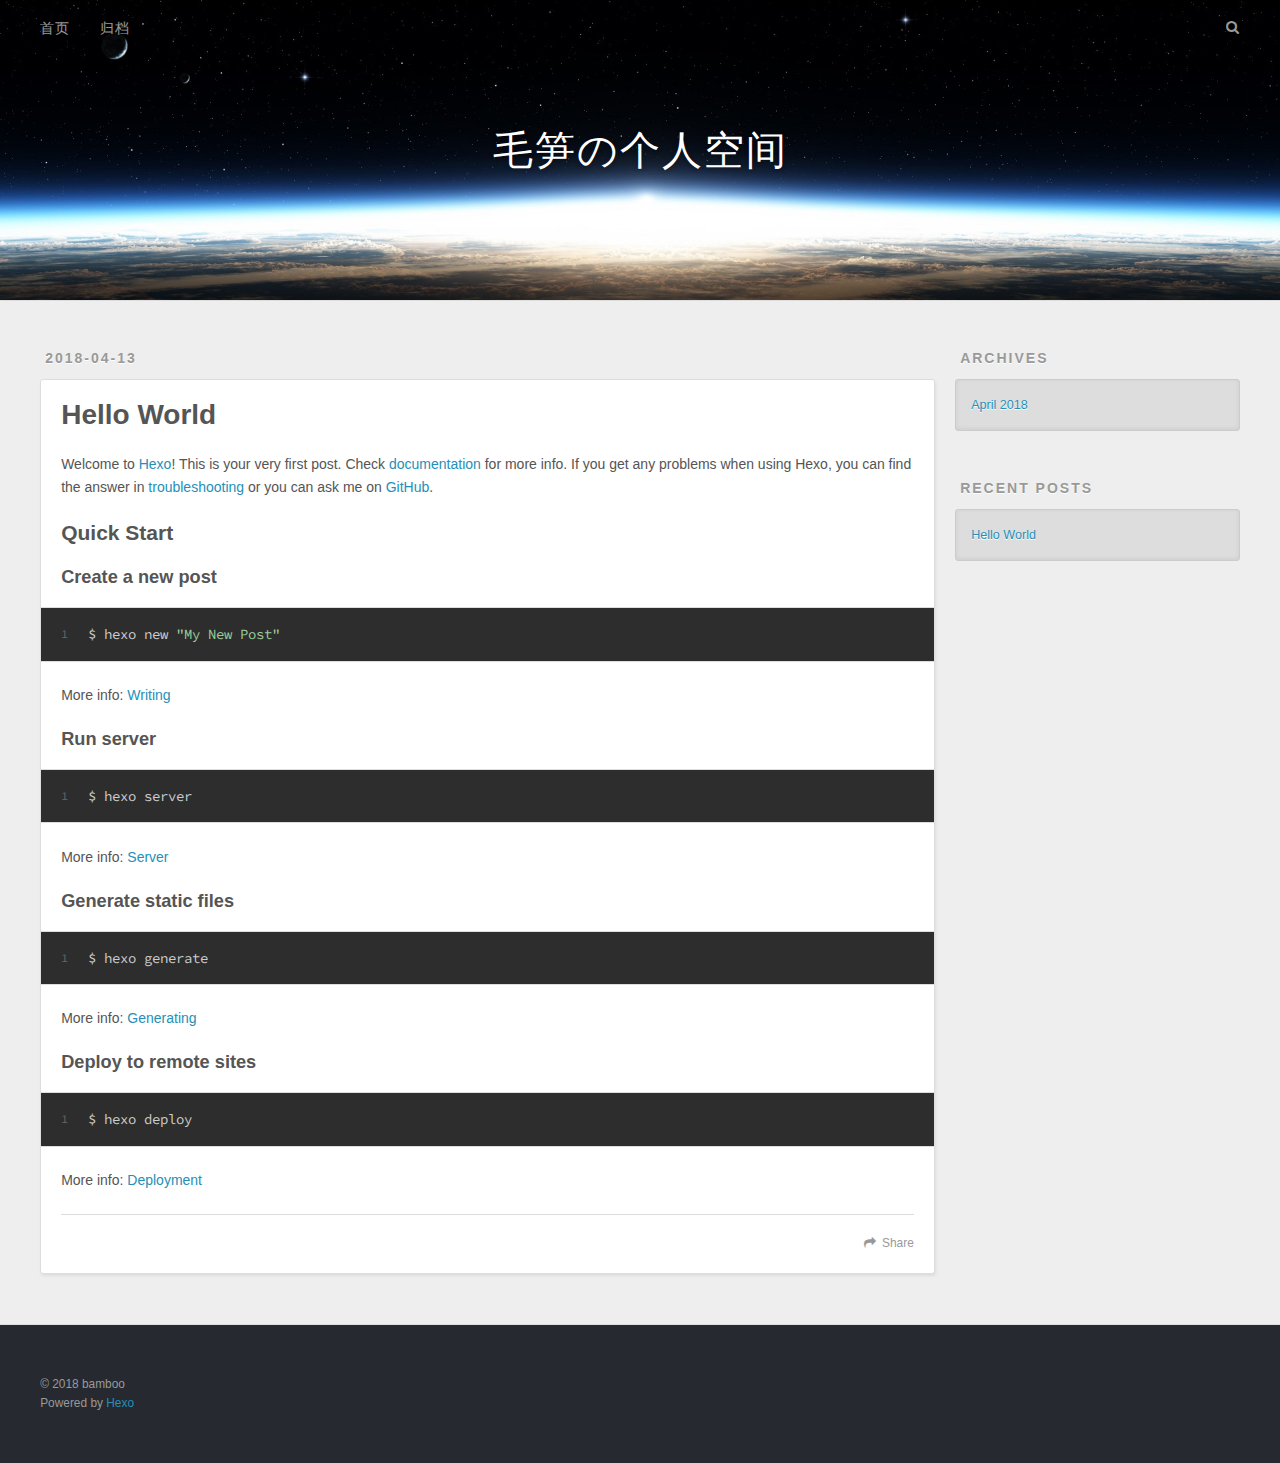
<file: index.html>
<!DOCTYPE html>
<html>
<head>
  <meta charset="utf-8">
  

  
  <title>毛笋の个人空间</title>
  <meta name="viewport" content="width=device-width, initial-scale=1, maximum-scale=1">
  <meta name="description" content="一个树洞~">
<meta property="og:type" content="website">
<meta property="og:title" content="毛笋の个人空间">
<meta property="og:url" content="http://yoursite.com/index.html">
<meta property="og:site_name" content="毛笋の个人空间">
<meta property="og:description" content="一个树洞~">
<meta property="og:locale" content="zh-Hans">
<meta name="twitter:card" content="summary">
<meta name="twitter:title" content="毛笋の个人空间">
<meta name="twitter:description" content="一个树洞~">
  
  
    <link rel="icon" href="/favicon.png">
  
  
    <link href="//fonts.googleapis.com/css?family=Source+Code+Pro" rel="stylesheet" type="text/css">
  
  <link rel="stylesheet" href="/css/style.css">
</head>

<body>
  <div id="container">
    <div id="wrap">
      <header id="header">
  <div id="banner"></div>
  <div id="header-outer" class="outer">
    <div id="header-title" class="inner">
      <h1 id="logo-wrap">
        <a href="/" id="logo">毛笋の个人空间</a>
      </h1>
      
    </div>
    <div id="header-inner" class="inner">
      <nav id="main-nav">
        <a id="main-nav-toggle" class="nav-icon"></a>
        
          <a class="main-nav-link" href="/">首页</a>
        
          <a class="main-nav-link" href="/archives">归档</a>
        
      </nav>
      <nav id="sub-nav">
        
        <a id="nav-search-btn" class="nav-icon" title="Search"></a>
      </nav>
      <div id="search-form-wrap">
        <form action="//google.com/search" method="get" accept-charset="UTF-8" class="search-form"><input type="search" name="q" class="search-form-input" placeholder="Search"><button type="submit" class="search-form-submit">&#xF002;</button><input type="hidden" name="sitesearch" value="http://yoursite.com"></form>
      </div>
    </div>
  </div>
</header>
      <div class="outer">
        <section id="main">
  
    <article id="post-hello-world" class="article article-type-post" itemscope itemprop="blogPost">
  <div class="article-meta">
    <a href="/2018/04/13/hello-world/" class="article-date">
  <time datetime="2018-04-13T14:34:52.463Z" itemprop="datePublished">2018-04-13</time>
</a>
    
  </div>
  <div class="article-inner">
    
    
      <header class="article-header">
        
  
    <h1 itemprop="name">
      <a class="article-title" href="/2018/04/13/hello-world/">Hello World</a>
    </h1>
  

      </header>
    
    <div class="article-entry" itemprop="articleBody">
      
        <p>Welcome to <a href="https://hexo.io/" target="_blank" rel="noopener">Hexo</a>! This is your very first post. Check <a href="https://hexo.io/docs/" target="_blank" rel="noopener">documentation</a> for more info. If you get any problems when using Hexo, you can find the answer in <a href="https://hexo.io/docs/troubleshooting.html" target="_blank" rel="noopener">troubleshooting</a> or you can ask me on <a href="https://github.com/hexojs/hexo/issues" target="_blank" rel="noopener">GitHub</a>.</p>
<h2 id="Quick-Start"><a href="#Quick-Start" class="headerlink" title="Quick Start"></a>Quick Start</h2><h3 id="Create-a-new-post"><a href="#Create-a-new-post" class="headerlink" title="Create a new post"></a>Create a new post</h3><figure class="highlight bash"><table><tr><td class="gutter"><pre><span class="line">1</span><br></pre></td><td class="code"><pre><span class="line">$ hexo new <span class="string">"My New Post"</span></span><br></pre></td></tr></table></figure>
<p>More info: <a href="https://hexo.io/docs/writing.html" target="_blank" rel="noopener">Writing</a></p>
<h3 id="Run-server"><a href="#Run-server" class="headerlink" title="Run server"></a>Run server</h3><figure class="highlight bash"><table><tr><td class="gutter"><pre><span class="line">1</span><br></pre></td><td class="code"><pre><span class="line">$ hexo server</span><br></pre></td></tr></table></figure>
<p>More info: <a href="https://hexo.io/docs/server.html" target="_blank" rel="noopener">Server</a></p>
<h3 id="Generate-static-files"><a href="#Generate-static-files" class="headerlink" title="Generate static files"></a>Generate static files</h3><figure class="highlight bash"><table><tr><td class="gutter"><pre><span class="line">1</span><br></pre></td><td class="code"><pre><span class="line">$ hexo generate</span><br></pre></td></tr></table></figure>
<p>More info: <a href="https://hexo.io/docs/generating.html" target="_blank" rel="noopener">Generating</a></p>
<h3 id="Deploy-to-remote-sites"><a href="#Deploy-to-remote-sites" class="headerlink" title="Deploy to remote sites"></a>Deploy to remote sites</h3><figure class="highlight bash"><table><tr><td class="gutter"><pre><span class="line">1</span><br></pre></td><td class="code"><pre><span class="line">$ hexo deploy</span><br></pre></td></tr></table></figure>
<p>More info: <a href="https://hexo.io/docs/deployment.html" target="_blank" rel="noopener">Deployment</a></p>

      
    </div>
    <footer class="article-footer">
      <a data-url="http://yoursite.com/2018/04/13/hello-world/" data-id="cjfyu15y60000vwuedxkvojrx" class="article-share-link">Share</a>
      
      
    </footer>
  </div>
  
</article>


  


</section>
        
          <aside id="sidebar">
  
    

  
    

  
    
  
    
  <div class="widget-wrap">
    <h3 class="widget-title">Archives</h3>
    <div class="widget">
      <ul class="archive-list"><li class="archive-list-item"><a class="archive-list-link" href="/archives/2018/04/">April 2018</a></li></ul>
    </div>
  </div>


  
    
  <div class="widget-wrap">
    <h3 class="widget-title">Recent Posts</h3>
    <div class="widget">
      <ul>
        
          <li>
            <a href="/2018/04/13/hello-world/">Hello World</a>
          </li>
        
      </ul>
    </div>
  </div>

  
</aside>
        
      </div>
      <footer id="footer">
  
  <div class="outer">
    <div id="footer-info" class="inner">
      &copy; 2018 bamboo<br>
      Powered by <a href="http://hexo.io/" target="_blank">Hexo</a>
    </div>
  </div>
</footer>
    </div>
    <nav id="mobile-nav">
  
    <a href="/" class="mobile-nav-link">首页</a>
  
    <a href="/archives" class="mobile-nav-link">归档</a>
  
</nav>
    

<script src="//ajax.googleapis.com/ajax/libs/jquery/2.0.3/jquery.min.js"></script>


  <link rel="stylesheet" href="/fancybox/jquery.fancybox.css">
  <script src="/fancybox/jquery.fancybox.pack.js"></script>


<script src="/js/script.js"></script>



  </div>
</body>
</html>
</file>
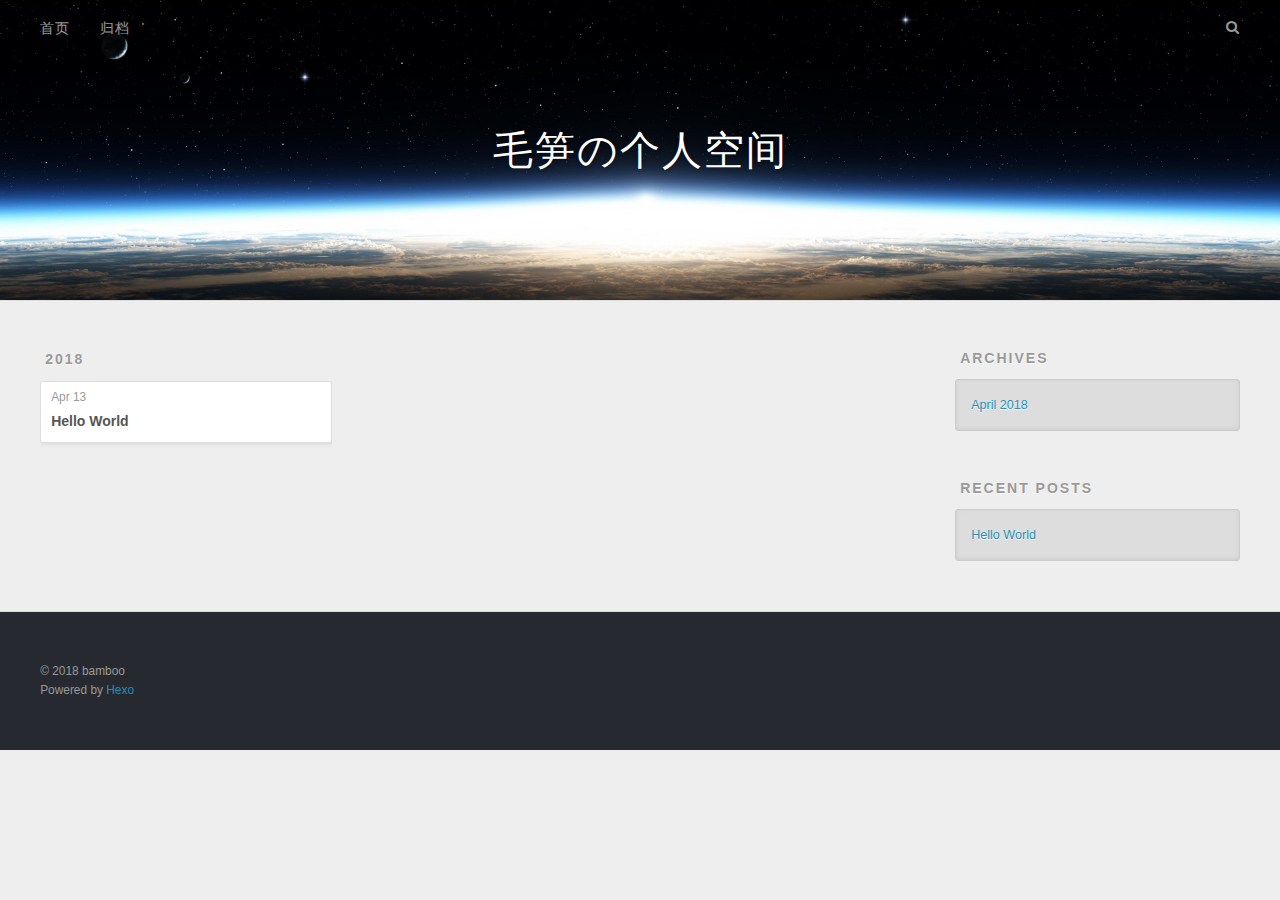
<file: archives/index.html>
<!DOCTYPE html>
<html>
<head>
  <meta charset="utf-8">
  

  
  <title>Archives | 毛笋の个人空间</title>
  <meta name="viewport" content="width=device-width, initial-scale=1, maximum-scale=1">
  <meta name="description" content="一个树洞~">
<meta property="og:type" content="website">
<meta property="og:title" content="毛笋の个人空间">
<meta property="og:url" content="http://yoursite.com/archives/index.html">
<meta property="og:site_name" content="毛笋の个人空间">
<meta property="og:description" content="一个树洞~">
<meta property="og:locale" content="zh-Hans">
<meta name="twitter:card" content="summary">
<meta name="twitter:title" content="毛笋の个人空间">
<meta name="twitter:description" content="一个树洞~">
  
  
    <link rel="icon" href="/favicon.png">
  
  
    <link href="//fonts.googleapis.com/css?family=Source+Code+Pro" rel="stylesheet" type="text/css">
  
  <link rel="stylesheet" href="/css/style.css">
</head>

<body>
  <div id="container">
    <div id="wrap">
      <header id="header">
  <div id="banner"></div>
  <div id="header-outer" class="outer">
    <div id="header-title" class="inner">
      <h1 id="logo-wrap">
        <a href="/" id="logo">毛笋の个人空间</a>
      </h1>
      
    </div>
    <div id="header-inner" class="inner">
      <nav id="main-nav">
        <a id="main-nav-toggle" class="nav-icon"></a>
        
          <a class="main-nav-link" href="/">首页</a>
        
          <a class="main-nav-link" href="/archives">归档</a>
        
      </nav>
      <nav id="sub-nav">
        
        <a id="nav-search-btn" class="nav-icon" title="Search"></a>
      </nav>
      <div id="search-form-wrap">
        <form action="//google.com/search" method="get" accept-charset="UTF-8" class="search-form"><input type="search" name="q" class="search-form-input" placeholder="Search"><button type="submit" class="search-form-submit">&#xF002;</button><input type="hidden" name="sitesearch" value="http://yoursite.com"></form>
      </div>
    </div>
  </div>
</header>
      <div class="outer">
        <section id="main">
  
  
    
    
      
      
      <section class="archives-wrap">
        <div class="archive-year-wrap">
          <a href="/archives/2018" class="archive-year">2018</a>
        </div>
        <div class="archives">
    
    <article class="archive-article archive-type-post">
  <div class="archive-article-inner">
    <header class="archive-article-header">
      <a href="/2018/04/13/hello-world/" class="archive-article-date">
  <time datetime="2018-04-13T14:34:52.463Z" itemprop="datePublished">Apr 13</time>
</a>
      
  
    <h1 itemprop="name">
      <a class="archive-article-title" href="/2018/04/13/hello-world/">Hello World</a>
    </h1>
  

    </header>
  </div>
</article>
  
  
    </div></section>
  


</section>
        
          <aside id="sidebar">
  
    

  
    

  
    
  
    
  <div class="widget-wrap">
    <h3 class="widget-title">Archives</h3>
    <div class="widget">
      <ul class="archive-list"><li class="archive-list-item"><a class="archive-list-link" href="/archives/2018/04/">April 2018</a></li></ul>
    </div>
  </div>


  
    
  <div class="widget-wrap">
    <h3 class="widget-title">Recent Posts</h3>
    <div class="widget">
      <ul>
        
          <li>
            <a href="/2018/04/13/hello-world/">Hello World</a>
          </li>
        
      </ul>
    </div>
  </div>

  
</aside>
        
      </div>
      <footer id="footer">
  
  <div class="outer">
    <div id="footer-info" class="inner">
      &copy; 2018 bamboo<br>
      Powered by <a href="http://hexo.io/" target="_blank">Hexo</a>
    </div>
  </div>
</footer>
    </div>
    <nav id="mobile-nav">
  
    <a href="/" class="mobile-nav-link">首页</a>
  
    <a href="/archives" class="mobile-nav-link">归档</a>
  
</nav>
    

<script src="//ajax.googleapis.com/ajax/libs/jquery/2.0.3/jquery.min.js"></script>


  <link rel="stylesheet" href="/fancybox/jquery.fancybox.css">
  <script src="/fancybox/jquery.fancybox.pack.js"></script>


<script src="/js/script.js"></script>



  </div>
</body>
</html>
</file>
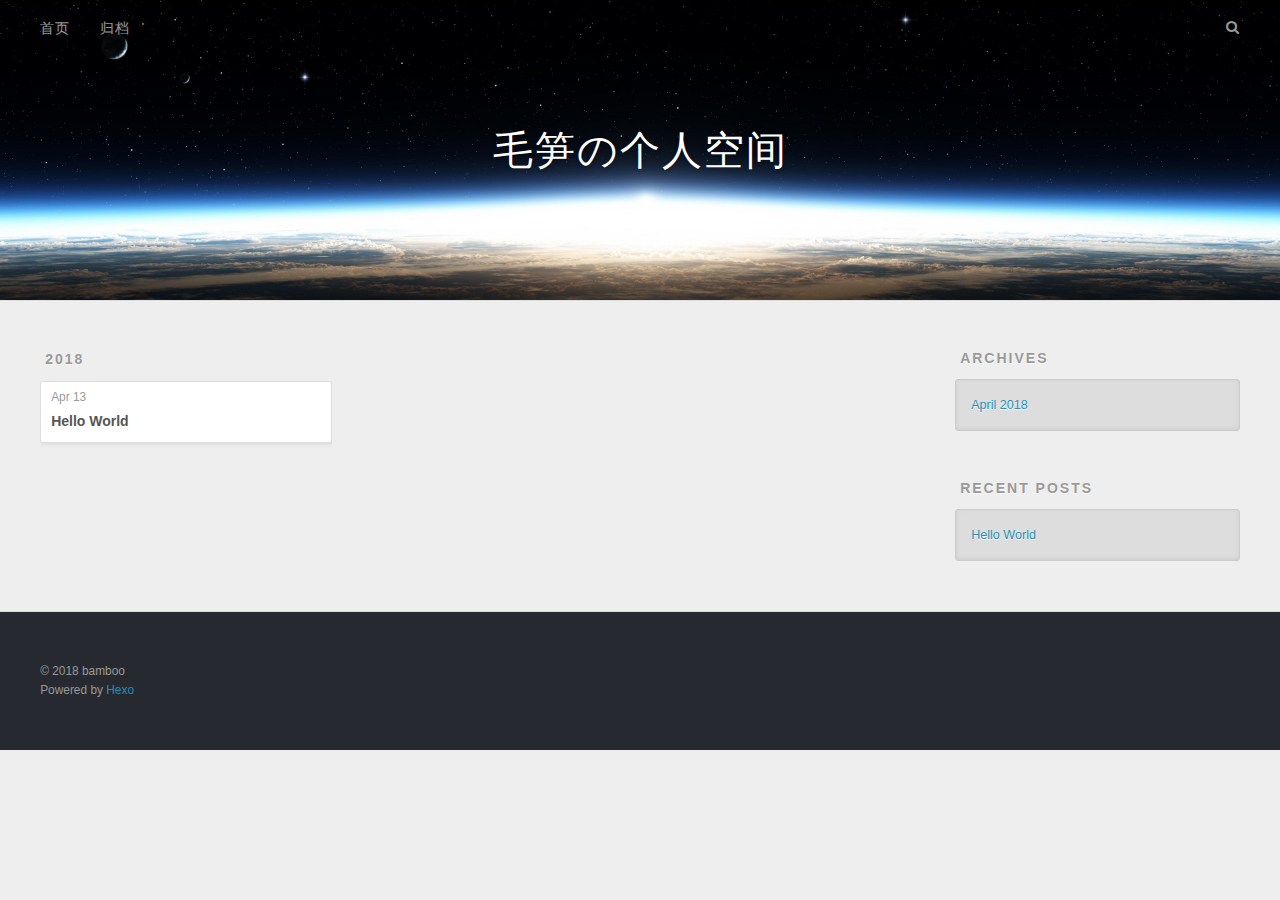
<file: archives/2018/index.html>
<!DOCTYPE html>
<html>
<head>
  <meta charset="utf-8">
  

  
  <title>Archives: 2018 | 毛笋の个人空间</title>
  <meta name="viewport" content="width=device-width, initial-scale=1, maximum-scale=1">
  <meta name="description" content="一个树洞~">
<meta property="og:type" content="website">
<meta property="og:title" content="毛笋の个人空间">
<meta property="og:url" content="http://yoursite.com/archives/2018/index.html">
<meta property="og:site_name" content="毛笋の个人空间">
<meta property="og:description" content="一个树洞~">
<meta property="og:locale" content="zh-Hans">
<meta name="twitter:card" content="summary">
<meta name="twitter:title" content="毛笋の个人空间">
<meta name="twitter:description" content="一个树洞~">
  
  
    <link rel="icon" href="/favicon.png">
  
  
    <link href="//fonts.googleapis.com/css?family=Source+Code+Pro" rel="stylesheet" type="text/css">
  
  <link rel="stylesheet" href="/css/style.css">
</head>

<body>
  <div id="container">
    <div id="wrap">
      <header id="header">
  <div id="banner"></div>
  <div id="header-outer" class="outer">
    <div id="header-title" class="inner">
      <h1 id="logo-wrap">
        <a href="/" id="logo">毛笋の个人空间</a>
      </h1>
      
    </div>
    <div id="header-inner" class="inner">
      <nav id="main-nav">
        <a id="main-nav-toggle" class="nav-icon"></a>
        
          <a class="main-nav-link" href="/">首页</a>
        
          <a class="main-nav-link" href="/archives">归档</a>
        
      </nav>
      <nav id="sub-nav">
        
        <a id="nav-search-btn" class="nav-icon" title="Search"></a>
      </nav>
      <div id="search-form-wrap">
        <form action="//google.com/search" method="get" accept-charset="UTF-8" class="search-form"><input type="search" name="q" class="search-form-input" placeholder="Search"><button type="submit" class="search-form-submit">&#xF002;</button><input type="hidden" name="sitesearch" value="http://yoursite.com"></form>
      </div>
    </div>
  </div>
</header>
      <div class="outer">
        <section id="main">
  
  
    
    
      
      
      <section class="archives-wrap">
        <div class="archive-year-wrap">
          <a href="/archives/2018" class="archive-year">2018</a>
        </div>
        <div class="archives">
    
    <article class="archive-article archive-type-post">
  <div class="archive-article-inner">
    <header class="archive-article-header">
      <a href="/2018/04/13/hello-world/" class="archive-article-date">
  <time datetime="2018-04-13T14:34:52.463Z" itemprop="datePublished">Apr 13</time>
</a>
      
  
    <h1 itemprop="name">
      <a class="archive-article-title" href="/2018/04/13/hello-world/">Hello World</a>
    </h1>
  

    </header>
  </div>
</article>
  
  
    </div></section>
  


</section>
        
          <aside id="sidebar">
  
    

  
    

  
    
  
    
  <div class="widget-wrap">
    <h3 class="widget-title">Archives</h3>
    <div class="widget">
      <ul class="archive-list"><li class="archive-list-item"><a class="archive-list-link" href="/archives/2018/04/">April 2018</a></li></ul>
    </div>
  </div>


  
    
  <div class="widget-wrap">
    <h3 class="widget-title">Recent Posts</h3>
    <div class="widget">
      <ul>
        
          <li>
            <a href="/2018/04/13/hello-world/">Hello World</a>
          </li>
        
      </ul>
    </div>
  </div>

  
</aside>
        
      </div>
      <footer id="footer">
  
  <div class="outer">
    <div id="footer-info" class="inner">
      &copy; 2018 bamboo<br>
      Powered by <a href="http://hexo.io/" target="_blank">Hexo</a>
    </div>
  </div>
</footer>
    </div>
    <nav id="mobile-nav">
  
    <a href="/" class="mobile-nav-link">首页</a>
  
    <a href="/archives" class="mobile-nav-link">归档</a>
  
</nav>
    

<script src="//ajax.googleapis.com/ajax/libs/jquery/2.0.3/jquery.min.js"></script>


  <link rel="stylesheet" href="/fancybox/jquery.fancybox.css">
  <script src="/fancybox/jquery.fancybox.pack.js"></script>


<script src="/js/script.js"></script>



  </div>
</body>
</html>
</file>
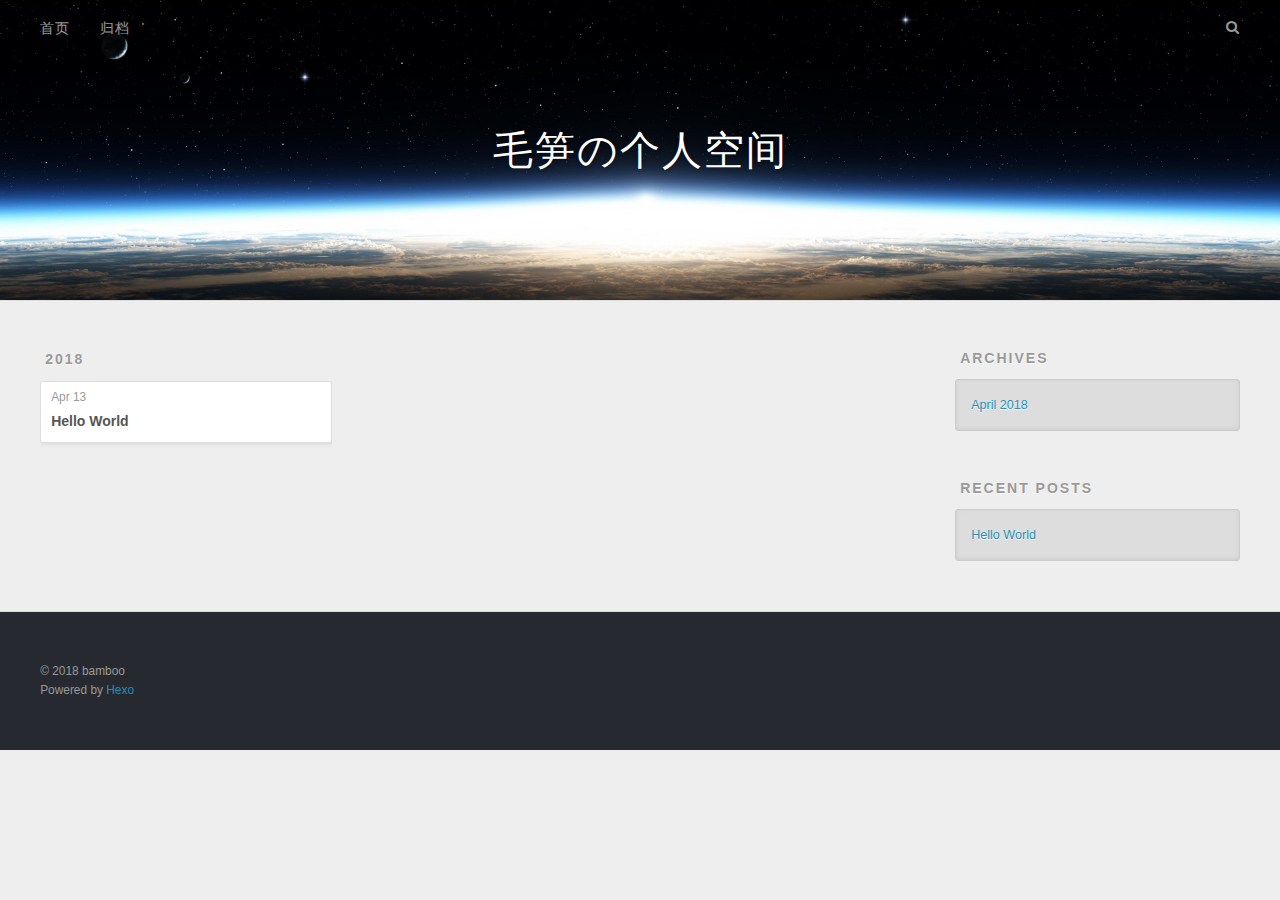
<file: archives/2018/04/index.html>
<!DOCTYPE html>
<html>
<head>
  <meta charset="utf-8">
  

  
  <title>Archives: 2018/4 | 毛笋の个人空间</title>
  <meta name="viewport" content="width=device-width, initial-scale=1, maximum-scale=1">
  <meta name="description" content="一个树洞~">
<meta property="og:type" content="website">
<meta property="og:title" content="毛笋の个人空间">
<meta property="og:url" content="http://yoursite.com/archives/2018/04/index.html">
<meta property="og:site_name" content="毛笋の个人空间">
<meta property="og:description" content="一个树洞~">
<meta property="og:locale" content="zh-Hans">
<meta name="twitter:card" content="summary">
<meta name="twitter:title" content="毛笋の个人空间">
<meta name="twitter:description" content="一个树洞~">
  
  
    <link rel="icon" href="/favicon.png">
  
  
    <link href="//fonts.googleapis.com/css?family=Source+Code+Pro" rel="stylesheet" type="text/css">
  
  <link rel="stylesheet" href="/css/style.css">
</head>

<body>
  <div id="container">
    <div id="wrap">
      <header id="header">
  <div id="banner"></div>
  <div id="header-outer" class="outer">
    <div id="header-title" class="inner">
      <h1 id="logo-wrap">
        <a href="/" id="logo">毛笋の个人空间</a>
      </h1>
      
    </div>
    <div id="header-inner" class="inner">
      <nav id="main-nav">
        <a id="main-nav-toggle" class="nav-icon"></a>
        
          <a class="main-nav-link" href="/">首页</a>
        
          <a class="main-nav-link" href="/archives">归档</a>
        
      </nav>
      <nav id="sub-nav">
        
        <a id="nav-search-btn" class="nav-icon" title="Search"></a>
      </nav>
      <div id="search-form-wrap">
        <form action="//google.com/search" method="get" accept-charset="UTF-8" class="search-form"><input type="search" name="q" class="search-form-input" placeholder="Search"><button type="submit" class="search-form-submit">&#xF002;</button><input type="hidden" name="sitesearch" value="http://yoursite.com"></form>
      </div>
    </div>
  </div>
</header>
      <div class="outer">
        <section id="main">
  
  
    
    
      
      
      <section class="archives-wrap">
        <div class="archive-year-wrap">
          <a href="/archives/2018" class="archive-year">2018</a>
        </div>
        <div class="archives">
    
    <article class="archive-article archive-type-post">
  <div class="archive-article-inner">
    <header class="archive-article-header">
      <a href="/2018/04/13/hello-world/" class="archive-article-date">
  <time datetime="2018-04-13T14:34:52.463Z" itemprop="datePublished">Apr 13</time>
</a>
      
  
    <h1 itemprop="name">
      <a class="archive-article-title" href="/2018/04/13/hello-world/">Hello World</a>
    </h1>
  

    </header>
  </div>
</article>
  
  
    </div></section>
  


</section>
        
          <aside id="sidebar">
  
    

  
    

  
    
  
    
  <div class="widget-wrap">
    <h3 class="widget-title">Archives</h3>
    <div class="widget">
      <ul class="archive-list"><li class="archive-list-item"><a class="archive-list-link" href="/archives/2018/04/">April 2018</a></li></ul>
    </div>
  </div>


  
    
  <div class="widget-wrap">
    <h3 class="widget-title">Recent Posts</h3>
    <div class="widget">
      <ul>
        
          <li>
            <a href="/2018/04/13/hello-world/">Hello World</a>
          </li>
        
      </ul>
    </div>
  </div>

  
</aside>
        
      </div>
      <footer id="footer">
  
  <div class="outer">
    <div id="footer-info" class="inner">
      &copy; 2018 bamboo<br>
      Powered by <a href="http://hexo.io/" target="_blank">Hexo</a>
    </div>
  </div>
</footer>
    </div>
    <nav id="mobile-nav">
  
    <a href="/" class="mobile-nav-link">首页</a>
  
    <a href="/archives" class="mobile-nav-link">归档</a>
  
</nav>
    

<script src="//ajax.googleapis.com/ajax/libs/jquery/2.0.3/jquery.min.js"></script>


  <link rel="stylesheet" href="/fancybox/jquery.fancybox.css">
  <script src="/fancybox/jquery.fancybox.pack.js"></script>


<script src="/js/script.js"></script>



  </div>
</body>
</html>
</file>
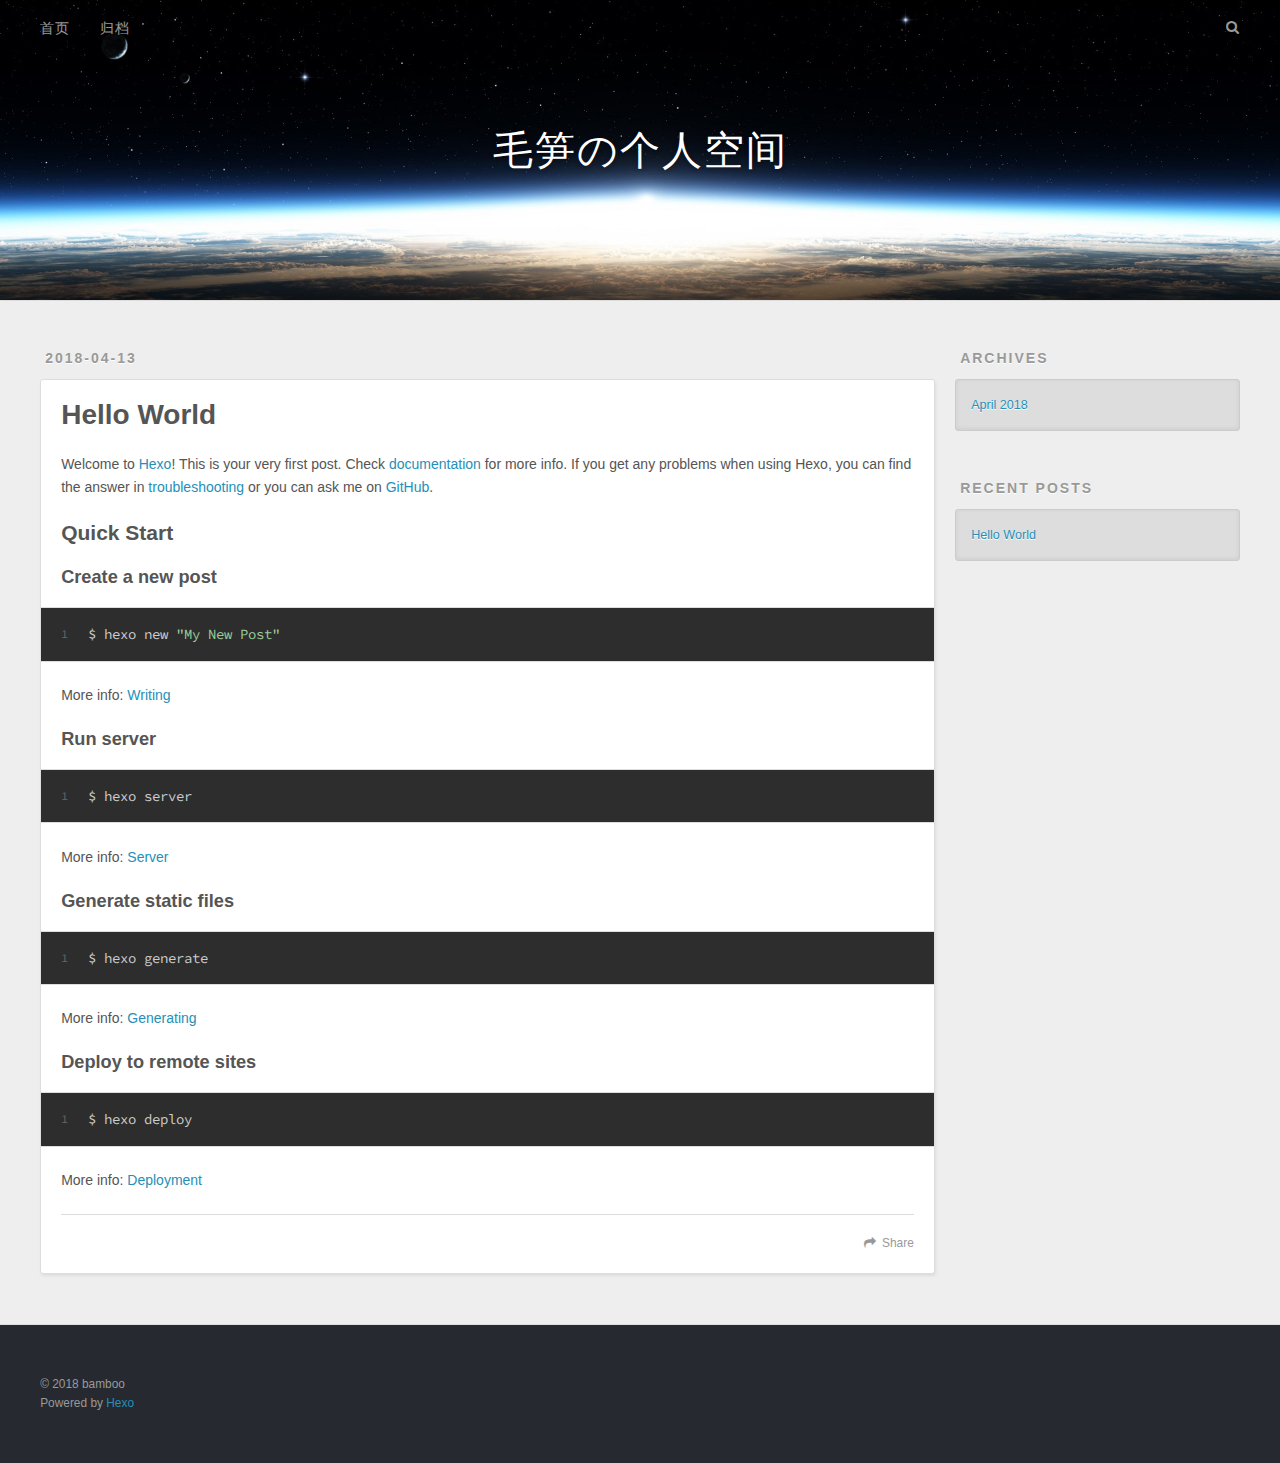
<file: 2018/04/13/hello-world/index.html>
<!DOCTYPE html>
<html>
<head>
  <meta charset="utf-8">
  

  
  <title>Hello World | 毛笋の个人空间</title>
  <meta name="viewport" content="width=device-width, initial-scale=1, maximum-scale=1">
  <meta name="description" content="Welcome to Hexo! This is your very first post. Check documentation for more info. If you get any problems when using Hexo, you can find the answer in troubleshooting or you can ask me on GitHub. Quick">
<meta property="og:type" content="article">
<meta property="og:title" content="Hello World">
<meta property="og:url" content="http://yoursite.com/2018/04/13/hello-world/index.html">
<meta property="og:site_name" content="毛笋の个人空间">
<meta property="og:description" content="Welcome to Hexo! This is your very first post. Check documentation for more info. If you get any problems when using Hexo, you can find the answer in troubleshooting or you can ask me on GitHub. Quick">
<meta property="og:locale" content="zh-Hans">
<meta property="og:updated_time" content="2018-04-13T14:34:52.463Z">
<meta name="twitter:card" content="summary">
<meta name="twitter:title" content="Hello World">
<meta name="twitter:description" content="Welcome to Hexo! This is your very first post. Check documentation for more info. If you get any problems when using Hexo, you can find the answer in troubleshooting or you can ask me on GitHub. Quick">
  
  
    <link rel="icon" href="/favicon.png">
  
  
    <link href="//fonts.googleapis.com/css?family=Source+Code+Pro" rel="stylesheet" type="text/css">
  
  <link rel="stylesheet" href="/css/style.css">
</head>

<body>
  <div id="container">
    <div id="wrap">
      <header id="header">
  <div id="banner"></div>
  <div id="header-outer" class="outer">
    <div id="header-title" class="inner">
      <h1 id="logo-wrap">
        <a href="/" id="logo">毛笋の个人空间</a>
      </h1>
      
    </div>
    <div id="header-inner" class="inner">
      <nav id="main-nav">
        <a id="main-nav-toggle" class="nav-icon"></a>
        
          <a class="main-nav-link" href="/">首页</a>
        
          <a class="main-nav-link" href="/archives">归档</a>
        
      </nav>
      <nav id="sub-nav">
        
        <a id="nav-search-btn" class="nav-icon" title="Search"></a>
      </nav>
      <div id="search-form-wrap">
        <form action="//google.com/search" method="get" accept-charset="UTF-8" class="search-form"><input type="search" name="q" class="search-form-input" placeholder="Search"><button type="submit" class="search-form-submit">&#xF002;</button><input type="hidden" name="sitesearch" value="http://yoursite.com"></form>
      </div>
    </div>
  </div>
</header>
      <div class="outer">
        <section id="main"><article id="post-hello-world" class="article article-type-post" itemscope itemprop="blogPost">
  <div class="article-meta">
    <a href="/2018/04/13/hello-world/" class="article-date">
  <time datetime="2018-04-13T14:34:52.463Z" itemprop="datePublished">2018-04-13</time>
</a>
    
  </div>
  <div class="article-inner">
    
    
      <header class="article-header">
        
  
    <h1 class="article-title" itemprop="name">
      Hello World
    </h1>
  

      </header>
    
    <div class="article-entry" itemprop="articleBody">
      
        <p>Welcome to <a href="https://hexo.io/" target="_blank" rel="noopener">Hexo</a>! This is your very first post. Check <a href="https://hexo.io/docs/" target="_blank" rel="noopener">documentation</a> for more info. If you get any problems when using Hexo, you can find the answer in <a href="https://hexo.io/docs/troubleshooting.html" target="_blank" rel="noopener">troubleshooting</a> or you can ask me on <a href="https://github.com/hexojs/hexo/issues" target="_blank" rel="noopener">GitHub</a>.</p>
<h2 id="Quick-Start"><a href="#Quick-Start" class="headerlink" title="Quick Start"></a>Quick Start</h2><h3 id="Create-a-new-post"><a href="#Create-a-new-post" class="headerlink" title="Create a new post"></a>Create a new post</h3><figure class="highlight bash"><table><tr><td class="gutter"><pre><span class="line">1</span><br></pre></td><td class="code"><pre><span class="line">$ hexo new <span class="string">"My New Post"</span></span><br></pre></td></tr></table></figure>
<p>More info: <a href="https://hexo.io/docs/writing.html" target="_blank" rel="noopener">Writing</a></p>
<h3 id="Run-server"><a href="#Run-server" class="headerlink" title="Run server"></a>Run server</h3><figure class="highlight bash"><table><tr><td class="gutter"><pre><span class="line">1</span><br></pre></td><td class="code"><pre><span class="line">$ hexo server</span><br></pre></td></tr></table></figure>
<p>More info: <a href="https://hexo.io/docs/server.html" target="_blank" rel="noopener">Server</a></p>
<h3 id="Generate-static-files"><a href="#Generate-static-files" class="headerlink" title="Generate static files"></a>Generate static files</h3><figure class="highlight bash"><table><tr><td class="gutter"><pre><span class="line">1</span><br></pre></td><td class="code"><pre><span class="line">$ hexo generate</span><br></pre></td></tr></table></figure>
<p>More info: <a href="https://hexo.io/docs/generating.html" target="_blank" rel="noopener">Generating</a></p>
<h3 id="Deploy-to-remote-sites"><a href="#Deploy-to-remote-sites" class="headerlink" title="Deploy to remote sites"></a>Deploy to remote sites</h3><figure class="highlight bash"><table><tr><td class="gutter"><pre><span class="line">1</span><br></pre></td><td class="code"><pre><span class="line">$ hexo deploy</span><br></pre></td></tr></table></figure>
<p>More info: <a href="https://hexo.io/docs/deployment.html" target="_blank" rel="noopener">Deployment</a></p>

      
    </div>
    <footer class="article-footer">
      <a data-url="http://yoursite.com/2018/04/13/hello-world/" data-id="cjfyu15y60000vwuedxkvojrx" class="article-share-link">Share</a>
      
      
    </footer>
  </div>
  
    
  
</article>

</section>
        
          <aside id="sidebar">
  
    

  
    

  
    
  
    
  <div class="widget-wrap">
    <h3 class="widget-title">Archives</h3>
    <div class="widget">
      <ul class="archive-list"><li class="archive-list-item"><a class="archive-list-link" href="/archives/2018/04/">April 2018</a></li></ul>
    </div>
  </div>


  
    
  <div class="widget-wrap">
    <h3 class="widget-title">Recent Posts</h3>
    <div class="widget">
      <ul>
        
          <li>
            <a href="/2018/04/13/hello-world/">Hello World</a>
          </li>
        
      </ul>
    </div>
  </div>

  
</aside>
        
      </div>
      <footer id="footer">
  
  <div class="outer">
    <div id="footer-info" class="inner">
      &copy; 2018 bamboo<br>
      Powered by <a href="http://hexo.io/" target="_blank">Hexo</a>
    </div>
  </div>
</footer>
    </div>
    <nav id="mobile-nav">
  
    <a href="/" class="mobile-nav-link">首页</a>
  
    <a href="/archives" class="mobile-nav-link">归档</a>
  
</nav>
    

<script src="//ajax.googleapis.com/ajax/libs/jquery/2.0.3/jquery.min.js"></script>


  <link rel="stylesheet" href="/fancybox/jquery.fancybox.css">
  <script src="/fancybox/jquery.fancybox.pack.js"></script>


<script src="/js/script.js"></script>



  </div>
</body>
</html>
</file>
<file: css/style.css>
body {
  width: 100%;
}
body:before,
body:after {
  content: "";
  display: table;
}
body:after {
  clear: both;
}
html,
body,
div,
span,
applet,
object,
iframe,
h1,
h2,
h3,
h4,
h5,
h6,
p,
blockquote,
pre,
a,
abbr,
acronym,
address,
big,
cite,
code,
del,
dfn,
em,
img,
ins,
kbd,
q,
s,
samp,
small,
strike,
strong,
sub,
sup,
tt,
var,
dl,
dt,
dd,
ol,
ul,
li,
fieldset,
form,
label,
legend,
table,
caption,
tbody,
tfoot,
thead,
tr,
th,
td {
  margin: 0;
  padding: 0;
  border: 0;
  outline: 0;
  font-weight: inherit;
  font-style: inherit;
  font-family: inherit;
  font-size: 100%;
  vertical-align: baseline;
}
body {
  line-height: 1;
  color: #000;
  background: #fff;
}
ol,
ul {
  list-style: none;
}
table {
  border-collapse: separate;
  border-spacing: 0;
  vertical-align: middle;
}
caption,
th,
td {
  text-align: left;
  font-weight: normal;
  vertical-align: middle;
}
a img {
  border: none;
}
input,
button {
  margin: 0;
  padding: 0;
}
input::-moz-focus-inner,
button::-moz-focus-inner {
  border: 0;
  padding: 0;
}
@font-face {
  font-family: FontAwesome;
  font-style: normal;
  font-weight: normal;
  src: url("fonts/fontawesome-webfont.eot?v=#4.0.3");
  src: url("fonts/fontawesome-webfont.eot?#iefix&v=#4.0.3") format("embedded-opentype"), url("fonts/fontawesome-webfont.woff?v=#4.0.3") format("woff"), url("fonts/fontawesome-webfont.ttf?v=#4.0.3") format("truetype"), url("fonts/fontawesome-webfont.svg#fontawesomeregular?v=#4.0.3") format("svg");
}
html,
body,
#container {
  height: 100%;
}
body {
  background: #eee;
  font: 14px -apple-system, BlinkMacSystemFont, "Segoe UI", "Roboto", "Oxygen", "Ubuntu", "Cantarell", "Fira Sans", "Droid Sans", "Helvetica Neue", sans-serif;
  -webkit-text-size-adjust: 100%;
}
.outer {
  max-width: 1220px;
  margin: 0 auto;
  padding: 0 20px;
}
.outer:before,
.outer:after {
  content: "";
  display: table;
}
.outer:after {
  clear: both;
}
.inner {
  display: inline;
  float: left;
  width: 98.33333333333333%;
  margin: 0 0.833333333333333%;
}
.left,
.alignleft {
  float: left;
}
.right,
.alignright {
  float: right;
}
.clear {
  clear: both;
}
#container {
  position: relative;
}
.mobile-nav-on {
  overflow: hidden;
}
#wrap {
  height: 100%;
  width: 100%;
  position: absolute;
  top: 0;
  left: 0;
  -webkit-transition: 0.2s ease-out;
  -moz-transition: 0.2s ease-out;
  -ms-transition: 0.2s ease-out;
  transition: 0.2s ease-out;
  z-index: 1;
  background: #eee;
}
.mobile-nav-on #wrap {
  left: 280px;
}
@media screen and (min-width: 768px) {
  #main {
    display: inline;
    float: left;
    width: 73.33333333333333%;
    margin: 0 0.833333333333333%;
  }
}
.article-date,
.article-category-link,
.archive-year,
.widget-title {
  text-decoration: none;
  text-transform: uppercase;
  letter-spacing: 2px;
  color: #999;
  margin-bottom: 1em;
  margin-left: 5px;
  line-height: 1em;
  text-shadow: 0 1px #fff;
  font-weight: bold;
}
.article-inner,
.archive-article-inner {
  background: #fff;
  -webkit-box-shadow: 1px 2px 3px #ddd;
  box-shadow: 1px 2px 3px #ddd;
  border: 1px solid #ddd;
  border-radius: 3px;
}
.article-entry h1,
.widget h1 {
  font-size: 2em;
}
.article-entry h2,
.widget h2 {
  font-size: 1.5em;
}
.article-entry h3,
.widget h3 {
  font-size: 1.3em;
}
.article-entry h4,
.widget h4 {
  font-size: 1.2em;
}
.article-entry h5,
.widget h5 {
  font-size: 1em;
}
.article-entry h6,
.widget h6 {
  font-size: 1em;
  color: #999;
}
.article-entry hr,
.widget hr {
  border: 1px dashed #ddd;
}
.article-entry strong,
.widget strong {
  font-weight: bold;
}
.article-entry em,
.widget em,
.article-entry cite,
.widget cite {
  font-style: italic;
}
.article-entry sup,
.widget sup,
.article-entry sub,
.widget sub {
  font-size: 0.75em;
  line-height: 0;
  position: relative;
  vertical-align: baseline;
}
.article-entry sup,
.widget sup {
  top: -0.5em;
}
.article-entry sub,
.widget sub {
  bottom: -0.2em;
}
.article-entry small,
.widget small {
  font-size: 0.85em;
}
.article-entry acronym,
.widget acronym,
.article-entry abbr,
.widget abbr {
  border-bottom: 1px dotted;
}
.article-entry ul,
.widget ul,
.article-entry ol,
.widget ol,
.article-entry dl,
.widget dl {
  margin: 0 20px;
  line-height: 1.6em;
}
.article-entry ul ul,
.widget ul ul,
.article-entry ol ul,
.widget ol ul,
.article-entry ul ol,
.widget ul ol,
.article-entry ol ol,
.widget ol ol {
  margin-top: 0;
  margin-bottom: 0;
}
.article-entry ul,
.widget ul {
  list-style: disc;
}
.article-entry ol,
.widget ol {
  list-style: decimal;
}
.article-entry dt,
.widget dt {
  font-weight: bold;
}
#header {
  height: 300px;
  position: relative;
  border-bottom: 1px solid #ddd;
}
#header:before,
#header:after {
  content: "";
  position: absolute;
  left: 0;
  right: 0;
  height: 40px;
}
#header:before {
  top: 0;
  background: -webkit-linear-gradient(rgba(0,0,0,0.2), transparent);
  background: -moz-linear-gradient(rgba(0,0,0,0.2), transparent);
  background: -ms-linear-gradient(rgba(0,0,0,0.2), transparent);
  background: linear-gradient(rgba(0,0,0,0.2), transparent);
}
#header:after {
  bottom: 0;
  background: -webkit-linear-gradient(transparent, rgba(0,0,0,0.2));
  background: -moz-linear-gradient(transparent, rgba(0,0,0,0.2));
  background: -ms-linear-gradient(transparent, rgba(0,0,0,0.2));
  background: linear-gradient(transparent, rgba(0,0,0,0.2));
}
#header-outer {
  height: 100%;
  position: relative;
}
#header-inner {
  position: relative;
  overflow: hidden;
}
#banner {
  position: absolute;
  top: 0;
  left: 0;
  width: 100%;
  height: 100%;
  background: url("images/banner.jpg") center #000;
  -webkit-background-size: cover;
  -moz-background-size: cover;
  background-size: cover;
  z-index: -1;
}
#header-title {
  text-align: center;
  height: 40px;
  position: absolute;
  top: 50%;
  left: 0;
  margin-top: -20px;
}
#logo,
#subtitle {
  text-decoration: none;
  color: #fff;
  font-weight: 300;
  text-shadow: 0 1px 4px rgba(0,0,0,0.3);
}
#logo {
  font-size: 40px;
  line-height: 40px;
  letter-spacing: 2px;
}
#subtitle {
  font-size: 16px;
  line-height: 16px;
  letter-spacing: 1px;
}
#subtitle-wrap {
  margin-top: 16px;
}
#main-nav {
  float: left;
  margin-left: -15px;
}
.nav-icon,
.main-nav-link {
  float: left;
  color: #fff;
  opacity: 0.6;
  text-decoration: none;
  text-shadow: 0 1px rgba(0,0,0,0.2);
  -webkit-transition: opacity 0.2s;
  -moz-transition: opacity 0.2s;
  -ms-transition: opacity 0.2s;
  transition: opacity 0.2s;
  display: block;
  padding: 20px 15px;
}
.nav-icon:hover,
.main-nav-link:hover {
  opacity: 1;
}
.nav-icon {
  font-family: FontAwesome;
  text-align: center;
  font-size: 14px;
  width: 14px;
  height: 14px;
  padding: 20px 15px;
  position: relative;
  cursor: pointer;
}
.main-nav-link {
  font-weight: 300;
  letter-spacing: 1px;
}
@media screen and (max-width: 479px) {
  .main-nav-link {
    display: none;
  }
}
#main-nav-toggle {
  display: none;
}
#main-nav-toggle:before {
  content: "\f0c9";
}
@media screen and (max-width: 479px) {
  #main-nav-toggle {
    display: block;
  }
}
#sub-nav {
  float: right;
  margin-right: -15px;
}
#nav-rss-link:before {
  content: "\f09e";
}
#nav-search-btn:before {
  content: "\f002";
}
#search-form-wrap {
  position: absolute;
  top: 15px;
  width: 150px;
  height: 30px;
  right: -150px;
  opacity: 0;
  -webkit-transition: 0.2s ease-out;
  -moz-transition: 0.2s ease-out;
  -ms-transition: 0.2s ease-out;
  transition: 0.2s ease-out;
}
#search-form-wrap.on {
  opacity: 1;
  right: 0;
}
@media screen and (max-width: 479px) {
  #search-form-wrap {
    width: 100%;
    right: -100%;
  }
}
.search-form {
  position: absolute;
  top: 0;
  left: 0;
  right: 0;
  background: #fff;
  padding: 5px 15px;
  border-radius: 15px;
  -webkit-box-shadow: 0 0 10px rgba(0,0,0,0.3);
  box-shadow: 0 0 10px rgba(0,0,0,0.3);
}
.search-form-input {
  border: none;
  background: none;
  color: #555;
  width: 100%;
  font: 13px -apple-system, BlinkMacSystemFont, "Segoe UI", "Roboto", "Oxygen", "Ubuntu", "Cantarell", "Fira Sans", "Droid Sans", "Helvetica Neue", sans-serif;
  outline: none;
}
.search-form-input::-webkit-search-results-decoration,
.search-form-input::-webkit-search-cancel-button {
  -webkit-appearance: none;
}
.search-form-submit {
  position: absolute;
  top: 50%;
  right: 10px;
  margin-top: -7px;
  font: 13px FontAwesome;
  border: none;
  background: none;
  color: #bbb;
  cursor: pointer;
}
.search-form-submit:hover,
.search-form-submit:focus {
  color: #777;
}
.article {
  margin: 50px 0;
}
.article-inner {
  overflow: hidden;
}
.article-meta:before,
.article-meta:after {
  content: "";
  display: table;
}
.article-meta:after {
  clear: both;
}
.article-date {
  float: left;
}
.article-category {
  float: left;
  line-height: 1em;
  color: #ccc;
  text-shadow: 0 1px #fff;
  margin-left: 8px;
}
.article-category:before {
  content: "\2022";
}
.article-category-link {
  margin: 0 12px 1em;
}
.article-header {
  padding: 20px 20px 0;
}
.article-title {
  text-decoration: none;
  font-size: 2em;
  font-weight: bold;
  color: #555;
  line-height: 1.1em;
  -webkit-transition: color 0.2s;
  -moz-transition: color 0.2s;
  -ms-transition: color 0.2s;
  transition: color 0.2s;
}
a.article-title:hover {
  color: #258fb8;
}
.article-entry {
  color: #555;
  padding: 0 20px;
}
.article-entry:before,
.article-entry:after {
  content: "";
  display: table;
}
.article-entry:after {
  clear: both;
}
.article-entry p,
.article-entry table {
  line-height: 1.6em;
  margin: 1.6em 0;
}
.article-entry h1,
.article-entry h2,
.article-entry h3,
.article-entry h4,
.article-entry h5,
.article-entry h6 {
  font-weight: bold;
}
.article-entry h1,
.article-entry h2,
.article-entry h3,
.article-entry h4,
.article-entry h5,
.article-entry h6 {
  line-height: 1.1em;
  margin: 1.1em 0;
}
.article-entry a {
  color: #258fb8;
  text-decoration: none;
}
.article-entry a:hover {
  text-decoration: underline;
}
.article-entry ul,
.article-entry ol,
.article-entry dl {
  margin-top: 1.6em;
  margin-bottom: 1.6em;
}
.article-entry img,
.article-entry video {
  max-width: 100%;
  height: auto;
  display: block;
  margin: auto;
}
.article-entry iframe {
  border: none;
}
.article-entry table {
  width: 100%;
  border-collapse: collapse;
  border-spacing: 0;
}
.article-entry th {
  font-weight: bold;
  border-bottom: 3px solid #ddd;
  padding-bottom: 0.5em;
}
.article-entry td {
  border-bottom: 1px solid #ddd;
  padding: 10px 0;
}
.article-entry blockquote {
  font-family: Georgia, "Times New Roman", serif;
  font-size: 1.4em;
  margin: 1.6em 20px;
  text-align: center;
}
.article-entry blockquote footer {
  font-size: 14px;
  margin: 1.6em 0;
  font-family: -apple-system, BlinkMacSystemFont, "Segoe UI", "Roboto", "Oxygen", "Ubuntu", "Cantarell", "Fira Sans", "Droid Sans", "Helvetica Neue", sans-serif;
}
.article-entry blockquote footer cite:before {
  content: "—";
  padding: 0 0.5em;
}
.article-entry .pullquote {
  text-align: left;
  width: 45%;
  margin: 0;
}
.article-entry .pullquote.left {
  margin-left: 0.5em;
  margin-right: 1em;
}
.article-entry .pullquote.right {
  margin-right: 0.5em;
  margin-left: 1em;
}
.article-entry .caption {
  color: #999;
  display: block;
  font-size: 0.9em;
  margin-top: 0.5em;
  position: relative;
  text-align: center;
}
.article-entry .video-container {
  position: relative;
  padding-top: 56.25%;
  height: 0;
  overflow: hidden;
}
.article-entry .video-container iframe,
.article-entry .video-container object,
.article-entry .video-container embed {
  position: absolute;
  top: 0;
  left: 0;
  width: 100%;
  height: 100%;
  margin-top: 0;
}
.article-more-link a {
  display: inline-block;
  line-height: 1em;
  padding: 6px 15px;
  border-radius: 15px;
  background: #eee;
  color: #999;
  text-shadow: 0 1px #fff;
  text-decoration: none;
}
.article-more-link a:hover {
  background: #258fb8;
  color: #fff;
  text-decoration: none;
  text-shadow: 0 1px #1e7293;
}
.article-footer {
  font-size: 0.85em;
  line-height: 1.6em;
  border-top: 1px solid #ddd;
  padding-top: 1.6em;
  margin: 0 20px 20px;
}
.article-footer:before,
.article-footer:after {
  content: "";
  display: table;
}
.article-footer:after {
  clear: both;
}
.article-footer a {
  color: #999;
  text-decoration: none;
}
.article-footer a:hover {
  color: #555;
}
.article-tag-list-item {
  float: left;
  margin-right: 10px;
}
.article-tag-list-link:before {
  content: "#";
}
.article-comment-link {
  float: right;
}
.article-comment-link:before {
  content: "\f075";
  font-family: FontAwesome;
  padding-right: 8px;
}
.article-share-link {
  cursor: pointer;
  float: right;
  margin-left: 20px;
}
.article-share-link:before {
  content: "\f064";
  font-family: FontAwesome;
  padding-right: 6px;
}
#article-nav {
  position: relative;
}
#article-nav:before,
#article-nav:after {
  content: "";
  display: table;
}
#article-nav:after {
  clear: both;
}
@media screen and (min-width: 768px) {
  #article-nav {
    margin: 50px 0;
  }
  #article-nav:before {
    width: 8px;
    height: 8px;
    position: absolute;
    top: 50%;
    left: 50%;
    margin-top: -4px;
    margin-left: -4px;
    content: "";
    border-radius: 50%;
    background: #ddd;
    -webkit-box-shadow: 0 1px 2px #fff;
    box-shadow: 0 1px 2px #fff;
  }
}
.article-nav-link-wrap {
  text-decoration: none;
  text-shadow: 0 1px #fff;
  color: #999;
  -webkit-box-sizing: border-box;
  -moz-box-sizing: border-box;
  box-sizing: border-box;
  margin-top: 50px;
  text-align: center;
  display: block;
}
.article-nav-link-wrap:hover {
  color: #555;
}
@media screen and (min-width: 768px) {
  .article-nav-link-wrap {
    width: 50%;
    margin-top: 0;
  }
}
@media screen and (min-width: 768px) {
  #article-nav-newer {
    float: left;
    text-align: right;
    padding-right: 20px;
  }
}
@media screen and (min-width: 768px) {
  #article-nav-older {
    float: right;
    text-align: left;
    padding-left: 20px;
  }
}
.article-nav-caption {
  text-transform: uppercase;
  letter-spacing: 2px;
  color: #ddd;
  line-height: 1em;
  font-weight: bold;
}
#article-nav-newer .article-nav-caption {
  margin-right: -2px;
}
.article-nav-title {
  font-size: 0.85em;
  line-height: 1.6em;
  margin-top: 0.5em;
}
.article-share-box {
  position: absolute;
  display: none;
  background: #fff;
  -webkit-box-shadow: 1px 2px 10px rgba(0,0,0,0.2);
  box-shadow: 1px 2px 10px rgba(0,0,0,0.2);
  border-radius: 3px;
  margin-left: -145px;
  overflow: hidden;
  z-index: 1;
}
.article-share-box.on {
  display: block;
}
.article-share-input {
  width: 100%;
  background: none;
  -webkit-box-sizing: border-box;
  -moz-box-sizing: border-box;
  box-sizing: border-box;
  font: 14px -apple-system, BlinkMacSystemFont, "Segoe UI", "Roboto", "Oxygen", "Ubuntu", "Cantarell", "Fira Sans", "Droid Sans", "Helvetica Neue", sans-serif;
  padding: 0 15px;
  color: #555;
  outline: none;
  border: 1px solid #ddd;
  border-radius: 3px 3px 0 0;
  height: 36px;
  line-height: 36px;
}
.article-share-links {
  background: #eee;
}
.article-share-links:before,
.article-share-links:after {
  content: "";
  display: table;
}
.article-share-links:after {
  clear: both;
}
.article-share-twitter,
.article-share-facebook,
.article-share-pinterest,
.article-share-google {
  width: 50px;
  height: 36px;
  display: block;
  float: left;
  position: relative;
  color: #999;
  text-shadow: 0 1px #fff;
}
.article-share-twitter:before,
.article-share-facebook:before,
.article-share-pinterest:before,
.article-share-google:before {
  font-size: 20px;
  font-family: FontAwesome;
  width: 20px;
  height: 20px;
  position: absolute;
  top: 50%;
  left: 50%;
  margin-top: -10px;
  margin-left: -10px;
  text-align: center;
}
.article-share-twitter:hover,
.article-share-facebook:hover,
.article-share-pinterest:hover,
.article-share-google:hover {
  color: #fff;
}
.article-share-twitter:before {
  content: "\f099";
}
.article-share-twitter:hover {
  background: #00aced;
  text-shadow: 0 1px #008abe;
}
.article-share-facebook:before {
  content: "\f09a";
}
.article-share-facebook:hover {
  background: #3b5998;
  text-shadow: 0 1px #2f477a;
}
.article-share-pinterest:before {
  content: "\f0d2";
}
.article-share-pinterest:hover {
  background: #cb2027;
  text-shadow: 0 1px #a21a1f;
}
.article-share-google:before {
  content: "\f0d5";
}
.article-share-google:hover {
  background: #dd4b39;
  text-shadow: 0 1px #be3221;
}
.article-gallery {
  background: #000;
  position: relative;
}
.article-gallery-photos {
  position: relative;
  overflow: hidden;
}
.article-gallery-img {
  display: none;
  max-width: 100%;
}
.article-gallery-img:first-child {
  display: block;
}
.article-gallery-img.loaded {
  position: absolute;
  display: block;
}
.article-gallery-img img {
  display: block;
  max-width: 100%;
  margin: 0 auto;
}
#comments {
  background: #fff;
  -webkit-box-shadow: 1px 2px 3px #ddd;
  box-shadow: 1px 2px 3px #ddd;
  padding: 20px;
  border: 1px solid #ddd;
  border-radius: 3px;
  margin: 50px 0;
}
#comments a {
  color: #258fb8;
}
.archives-wrap {
  margin: 50px 0;
}
.archives:before,
.archives:after {
  content: "";
  display: table;
}
.archives:after {
  clear: both;
}
.archive-year-wrap {
  margin-bottom: 1em;
}
.archives {
  -webkit-column-gap: 10px;
  -moz-column-gap: 10px;
  column-gap: 10px;
}
@media screen and (min-width: 480px) and (max-width: 767px) {
  .archives {
    -webkit-column-count: 2;
    -moz-column-count: 2;
    column-count: 2;
  }
}
@media screen and (min-width: 768px) {
  .archives {
    -webkit-column-count: 3;
    -moz-column-count: 3;
    column-count: 3;
  }
}
.archive-article {
  -webkit-column-break-inside: avoid;
  page-break-inside: avoid;
  overflow: hidden;
  break-inside: avoid-column;
}
.archive-article-inner {
  padding: 10px;
  margin-bottom: 15px;
}
.archive-article-title {
  text-decoration: none;
  font-weight: bold;
  color: #555;
  -webkit-transition: color 0.2s;
  -moz-transition: color 0.2s;
  -ms-transition: color 0.2s;
  transition: color 0.2s;
  line-height: 1.6em;
}
.archive-article-title:hover {
  color: #258fb8;
}
.archive-article-footer {
  margin-top: 1em;
}
.archive-article-date {
  color: #999;
  text-decoration: none;
  font-size: 0.85em;
  line-height: 1em;
  margin-bottom: 0.5em;
  display: block;
}
#page-nav {
  margin: 50px auto;
  background: #fff;
  -webkit-box-shadow: 1px 2px 3px #ddd;
  box-shadow: 1px 2px 3px #ddd;
  border: 1px solid #ddd;
  border-radius: 3px;
  text-align: center;
  color: #999;
  overflow: hidden;
}
#page-nav:before,
#page-nav:after {
  content: "";
  display: table;
}
#page-nav:after {
  clear: both;
}
#page-nav a,
#page-nav span {
  padding: 10px 20px;
  line-height: 1;
  height: 2ex;
}
#page-nav a {
  color: #999;
  text-decoration: none;
}
#page-nav a:hover {
  background: #999;
  color: #fff;
}
#page-nav .prev {
  float: left;
}
#page-nav .next {
  float: right;
}
#page-nav .page-number {
  display: inline-block;
}
@media screen and (max-width: 479px) {
  #page-nav .page-number {
    display: none;
  }
}
#page-nav .current {
  color: #555;
  font-weight: bold;
}
#page-nav .space {
  color: #ddd;
}
#footer {
  background: #262a30;
  padding: 50px 0;
  border-top: 1px solid #ddd;
  color: #999;
}
#footer a {
  color: #258fb8;
  text-decoration: none;
}
#footer a:hover {
  text-decoration: underline;
}
#footer-info {
  line-height: 1.6em;
  font-size: 0.85em;
}
.article-entry pre,
.article-entry .highlight {
  background: #2d2d2d;
  margin: 0 -20px;
  padding: 15px 20px;
  border-style: solid;
  border-color: #ddd;
  border-width: 1px 0;
  overflow: auto;
  color: #ccc;
  line-height: 22.400000000000002px;
}
.article-entry .highlight .gutter pre,
.article-entry .gist .gist-file .gist-data .line-numbers {
  color: #666;
  font-size: 0.85em;
}
.article-entry pre,
.article-entry code {
  font-family: "Source Code Pro", Consolas, Monaco, Menlo, Consolas, monospace;
}
.article-entry code {
  background: #eee;
  text-shadow: 0 1px #fff;
  padding: 0 0.3em;
}
.article-entry pre code {
  background: none;
  text-shadow: none;
  padding: 0;
}
.article-entry .highlight pre {
  border: none;
  margin: 0;
  padding: 0;
}
.article-entry .highlight table {
  margin: 0;
  width: auto;
}
.article-entry .highlight td {
  border: none;
  padding: 0;
}
.article-entry .highlight figcaption {
  font-size: 0.85em;
  color: #999;
  line-height: 1em;
  margin-bottom: 1em;
}
.article-entry .highlight figcaption:before,
.article-entry .highlight figcaption:after {
  content: "";
  display: table;
}
.article-entry .highlight figcaption:after {
  clear: both;
}
.article-entry .highlight figcaption a {
  float: right;
}
.article-entry .highlight .gutter pre {
  text-align: right;
  padding-right: 20px;
}
.article-entry .highlight .line {
  height: 22.400000000000002px;
}
.article-entry .highlight .line.marked {
  background: #515151;
}
.article-entry .gist {
  margin: 0 -20px;
  border-style: solid;
  border-color: #ddd;
  border-width: 1px 0;
  background: #2d2d2d;
  padding: 15px 20px 15px 0;
}
.article-entry .gist .gist-file {
  border: none;
  font-family: "Source Code Pro", Consolas, Monaco, Menlo, Consolas, monospace;
  margin: 0;
}
.article-entry .gist .gist-file .gist-data {
  background: none;
  border: none;
}
.article-entry .gist .gist-file .gist-data .line-numbers {
  background: none;
  border: none;
  padding: 0 20px 0 0;
}
.article-entry .gist .gist-file .gist-data .line-data {
  padding: 0 !important;
}
.article-entry .gist .gist-file .highlight {
  margin: 0;
  padding: 0;
  border: none;
}
.article-entry .gist .gist-file .gist-meta {
  background: #2d2d2d;
  color: #999;
  font: 0.85em -apple-system, BlinkMacSystemFont, "Segoe UI", "Roboto", "Oxygen", "Ubuntu", "Cantarell", "Fira Sans", "Droid Sans", "Helvetica Neue", sans-serif;
  text-shadow: 0 0;
  padding: 0;
  margin-top: 1em;
  margin-left: 20px;
}
.article-entry .gist .gist-file .gist-meta a {
  color: #258fb8;
  font-weight: normal;
}
.article-entry .gist .gist-file .gist-meta a:hover {
  text-decoration: underline;
}
pre .comment,
pre .title {
  color: #999;
}
pre .variable,
pre .attribute,
pre .tag,
pre .regexp,
pre .ruby .constant,
pre .xml .tag .title,
pre .xml .pi,
pre .xml .doctype,
pre .html .doctype,
pre .css .id,
pre .css .class,
pre .css .pseudo {
  color: #f2777a;
}
pre .number,
pre .preprocessor,
pre .built_in,
pre .literal,
pre .params,
pre .constant {
  color: #f99157;
}
pre .class,
pre .ruby .class .title,
pre .css .rules .attribute {
  color: #9c9;
}
pre .string,
pre .value,
pre .inheritance,
pre .header,
pre .ruby .symbol,
pre .xml .cdata {
  color: #9c9;
}
pre .css .hexcolor {
  color: #6cc;
}
pre .function,
pre .python .decorator,
pre .python .title,
pre .ruby .function .title,
pre .ruby .title .keyword,
pre .perl .sub,
pre .javascript .title,
pre .coffeescript .title {
  color: #69c;
}
pre .keyword,
pre .javascript .function {
  color: #c9c;
}
@media screen and (max-width: 479px) {
  #mobile-nav {
    position: absolute;
    top: 0;
    left: 0;
    width: 280px;
    height: 100%;
    background: #191919;
    border-right: 1px solid #fff;
  }
}
@media screen and (max-width: 479px) {
  .mobile-nav-link {
    display: block;
    color: #999;
    text-decoration: none;
    padding: 15px 20px;
    font-weight: bold;
  }
  .mobile-nav-link:hover {
    color: #fff;
  }
}
@media screen and (min-width: 768px) {
  #sidebar {
    display: inline;
    float: left;
    width: 23.333333333333332%;
    margin: 0 0.833333333333333%;
  }
}
.widget-wrap {
  margin: 50px 0;
}
.widget {
  color: #777;
  text-shadow: 0 1px #fff;
  background: #ddd;
  -webkit-box-shadow: 0 -1px 4px #ccc inset;
  box-shadow: 0 -1px 4px #ccc inset;
  border: 1px solid #ccc;
  padding: 15px;
  border-radius: 3px;
}
.widget a {
  color: #258fb8;
  text-decoration: none;
}
.widget a:hover {
  text-decoration: underline;
}
.widget ul ul,
.widget ol ul,
.widget dl ul,
.widget ul ol,
.widget ol ol,
.widget dl ol,
.widget ul dl,
.widget ol dl,
.widget dl dl {
  margin-left: 15px;
  list-style: disc;
}
.widget {
  line-height: 1.6em;
  word-wrap: break-word;
  font-size: 0.9em;
}
.widget ul,
.widget ol {
  list-style: none;
  margin: 0;
}
.widget ul ul,
.widget ol ul,
.widget ul ol,
.widget ol ol {
  margin: 0 20px;
}
.widget ul ul,
.widget ol ul {
  list-style: disc;
}
.widget ul ol,
.widget ol ol {
  list-style: decimal;
}
.category-list-count,
.tag-list-count,
.archive-list-count {
  padding-left: 5px;
  color: #999;
  font-size: 0.85em;
}
.category-list-count:before,
.tag-list-count:before,
.archive-list-count:before {
  content: "(";
}
.category-list-count:after,
.tag-list-count:after,
.archive-list-count:after {
  content: ")";
}
.tagcloud a {
  margin-right: 5px;
  display: inline-block;
}
</file>
